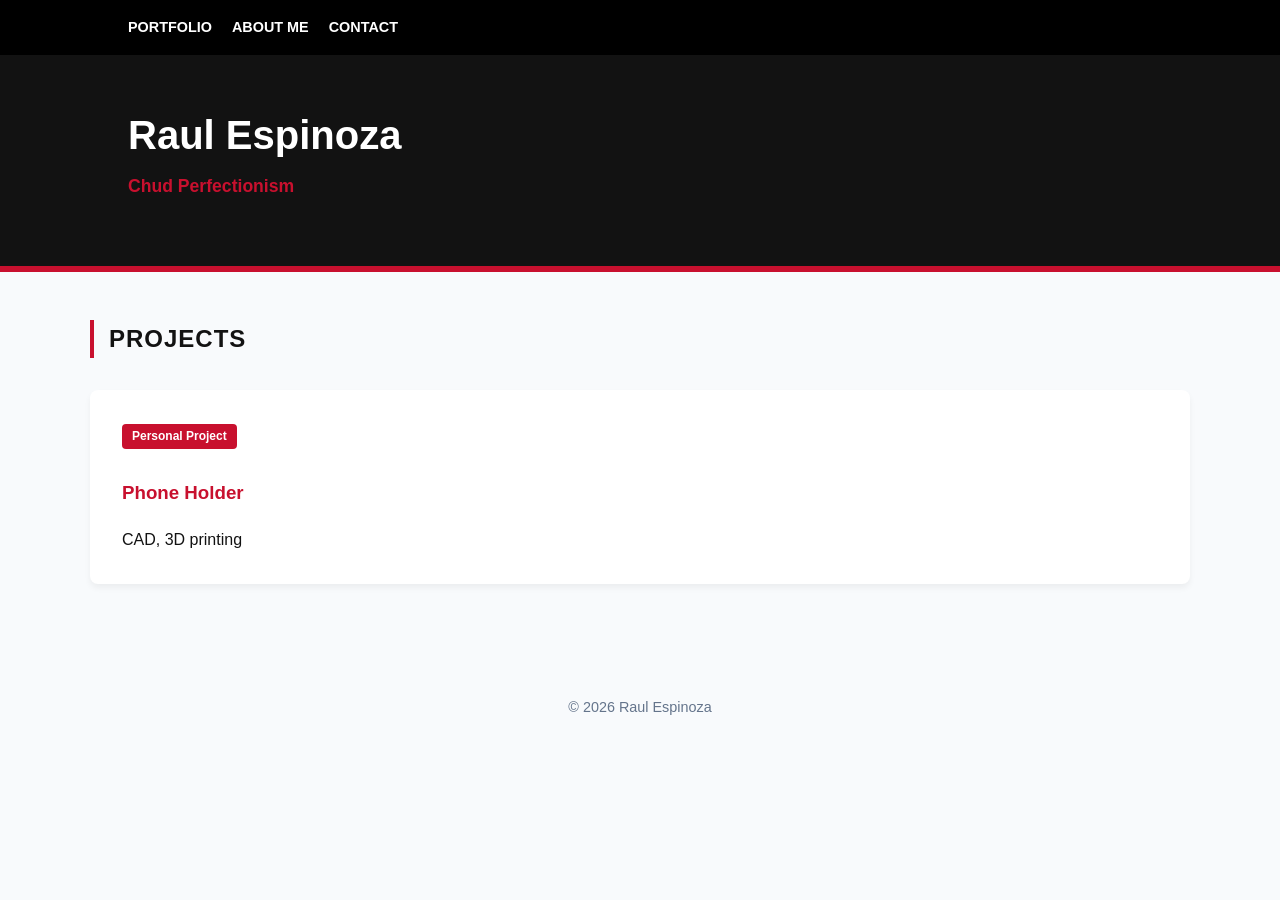
<file: index.html>
<!DOCTYPE html>
<html lang="en">
<head>
    <meta charset="UTF-8">
    <meta name="viewport" content="width=device-width, initial-scale=1.0">
    <title>Portfolio | Raul Espinoza</title>
    <link rel="stylesheet" href="style.css">
</head>
<body>

<nav>
    <a href="index.html">Portfolio</a>
    <a href="about.html">About Me</a>
    <a href="contact.html">Contact</a>
</nav>

<header>
    <h1>Raul Espinoza</h1>
    <p class="tagline">Chud Perfectionism</p>
</header>

<div class="container">
    <h2>Projects</h2>
    <div class="project-grid">
        <div class="card">
            <span class="tag">Personal Project</span>
            <h3><a href="phoneholder.html">Phone Holder</a></h3>
            <div class="tools">CAD, 3D printing</div>
        </div>
    </div>
</div>

<footer>&copy; 2026 Raul Espinoza</footer>

</body>
</html>
</file>
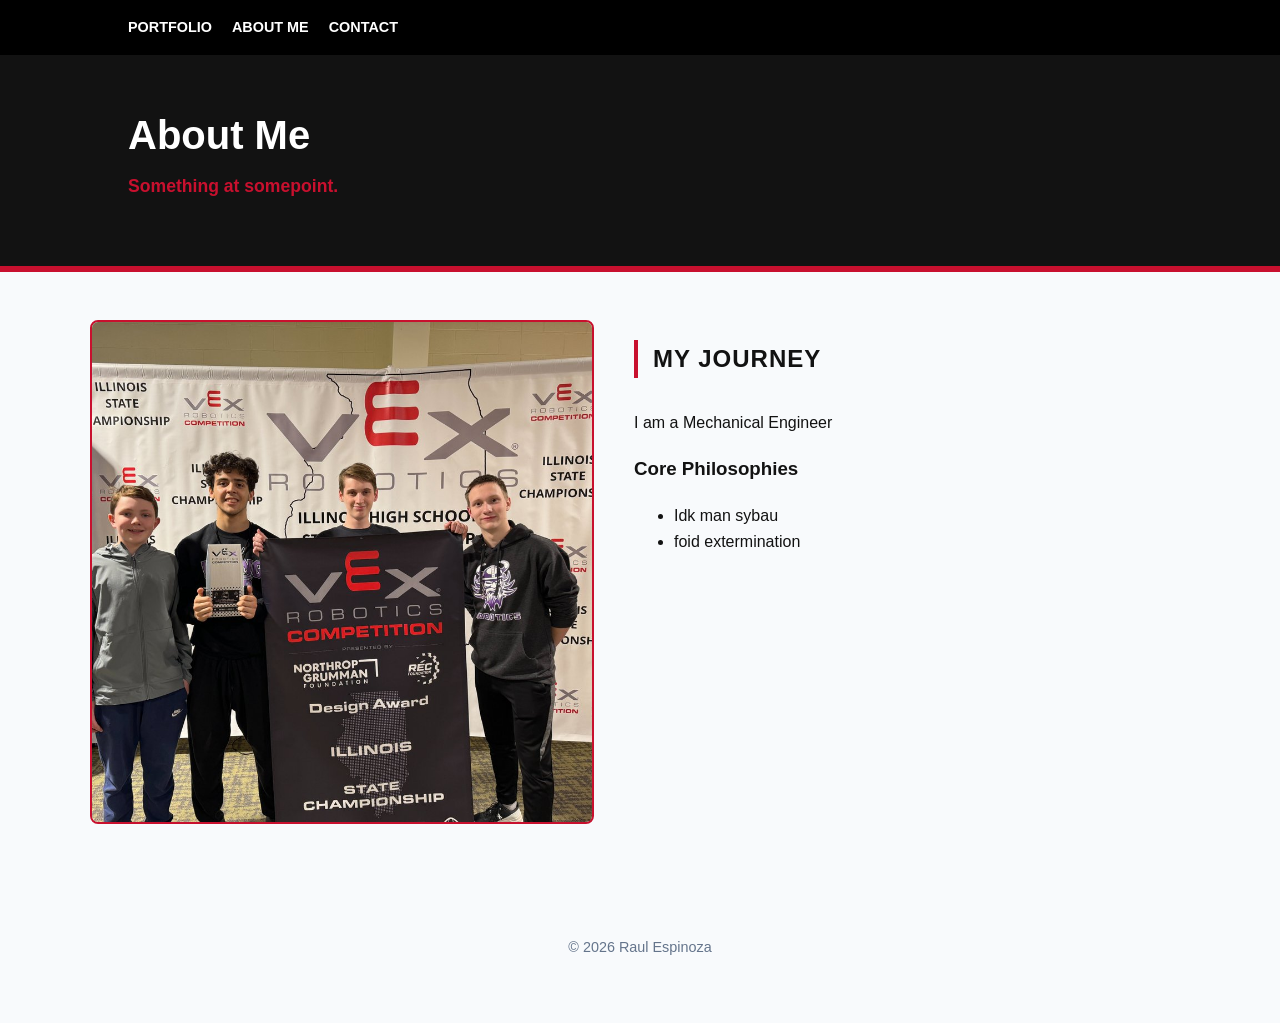
<file: about.html>
<!DOCTYPE html>
<html lang="en">
<head>
    <meta charset="UTF-8">
    <meta name="viewport" content="width=device-width, initial-scale=1.0">
    <title>About Me | Raul Espinoza</title>
    <link rel="stylesheet" href="style.css">
</head>
<body>

<nav>
    <a href="index.html">Portfolio</a>
    <a href="about.html">About Me</a>
    <a href="contact.html">Contact</a>
</nav>

<header>
    <h1>About Me</h1>
    <p class="tagline">Something at somepoint.</p>
</header>

<div class="container">
    <div class="about-wrapper">
        <div class="profile-image-area">
            <img src="src/GGS.jpg" alt="Raul Espinoza Profile">
        </div>

        <div class="about-content">
            <h2>My Journey</h2>
            <p>I am a Mechanical Engineer</p>
            
            <h3>Core Philosophies</h3>
            <ul>
                <li>Idk man sybau</li>
                <li>foid extermination</li>
            </ul>
        </div>
    </div>
</div>

<footer>&copy; 2026 Raul Espinoza</footer>

</body>
</html>
</file>
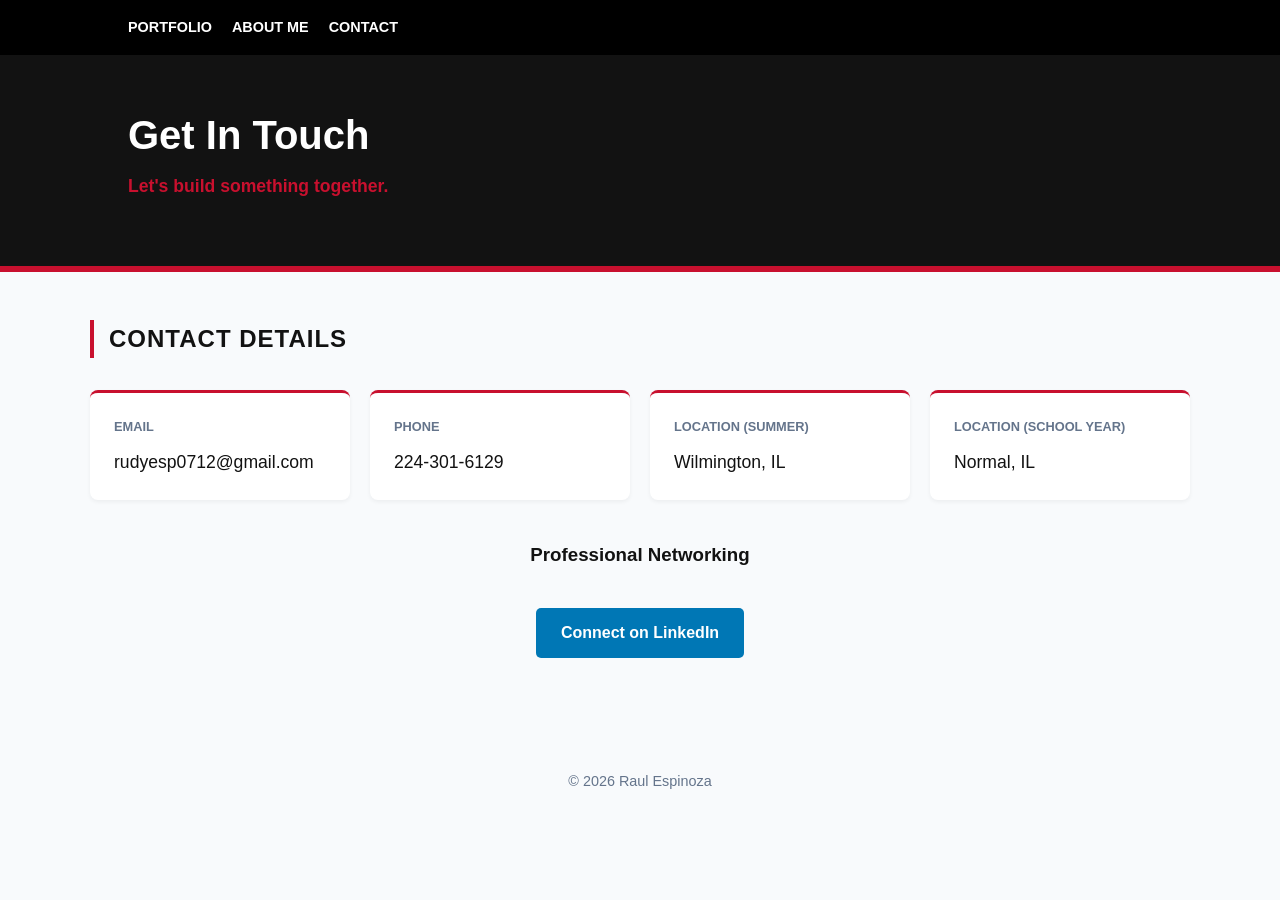
<file: contact.html>
<!DOCTYPE html>
<html lang="en">
<head>
    <meta charset="UTF-8">
    <meta name="viewport" content="width=device-width, initial-scale=1.0">
    <title>Contact | Raul Espinoza</title>
    <link rel="stylesheet" href="style.css">
</head>
<body>

<nav>
    <a href="index.html">Portfolio</a>
    <a href="about.html">About Me</a>
    <a href="contact.html">Contact</a>
</nav>

<header>
    <h1>Get In Touch</h1>
    <p class="tagline">Let's build something together.</p>
</header>

<div class="container">
    <h2>Contact Details</h2>
    
    <div class="contact-grid">
        <div class="contact-card">
            <h4>Email</h4>
            <p><a href="mailto:rudyesp0712@gmail.com" style="color: inherit; text-decoration: none;">rudyesp0712@gmail.com</a></p>
        </div>

        <div class="contact-card">
            <h4>Phone</h4>
            <p>224-301-6129</p>
        </div>

        <div class="contact-card">
            <h4>Location (Summer)</h4>
            <p>Wilmington, IL</p>
        </div>

        <div class="contact-card">
            <h4>Location (School Year)</h4>
            <p>Normal, IL</p>
        </div>
    </div>

    <div style="margin-top: 40px; text-align: center;">
        <h3>Professional Networking</h3>
        <a href="https://www.linkedin.com/in/raul-espinoza-18a811285" class="btn-linkedin" target="_blank">Connect on LinkedIn</a>
    </div>
</div>

<footer>&copy; 2026 Raul Espinoza</footer>

</body>
</html>
</file>
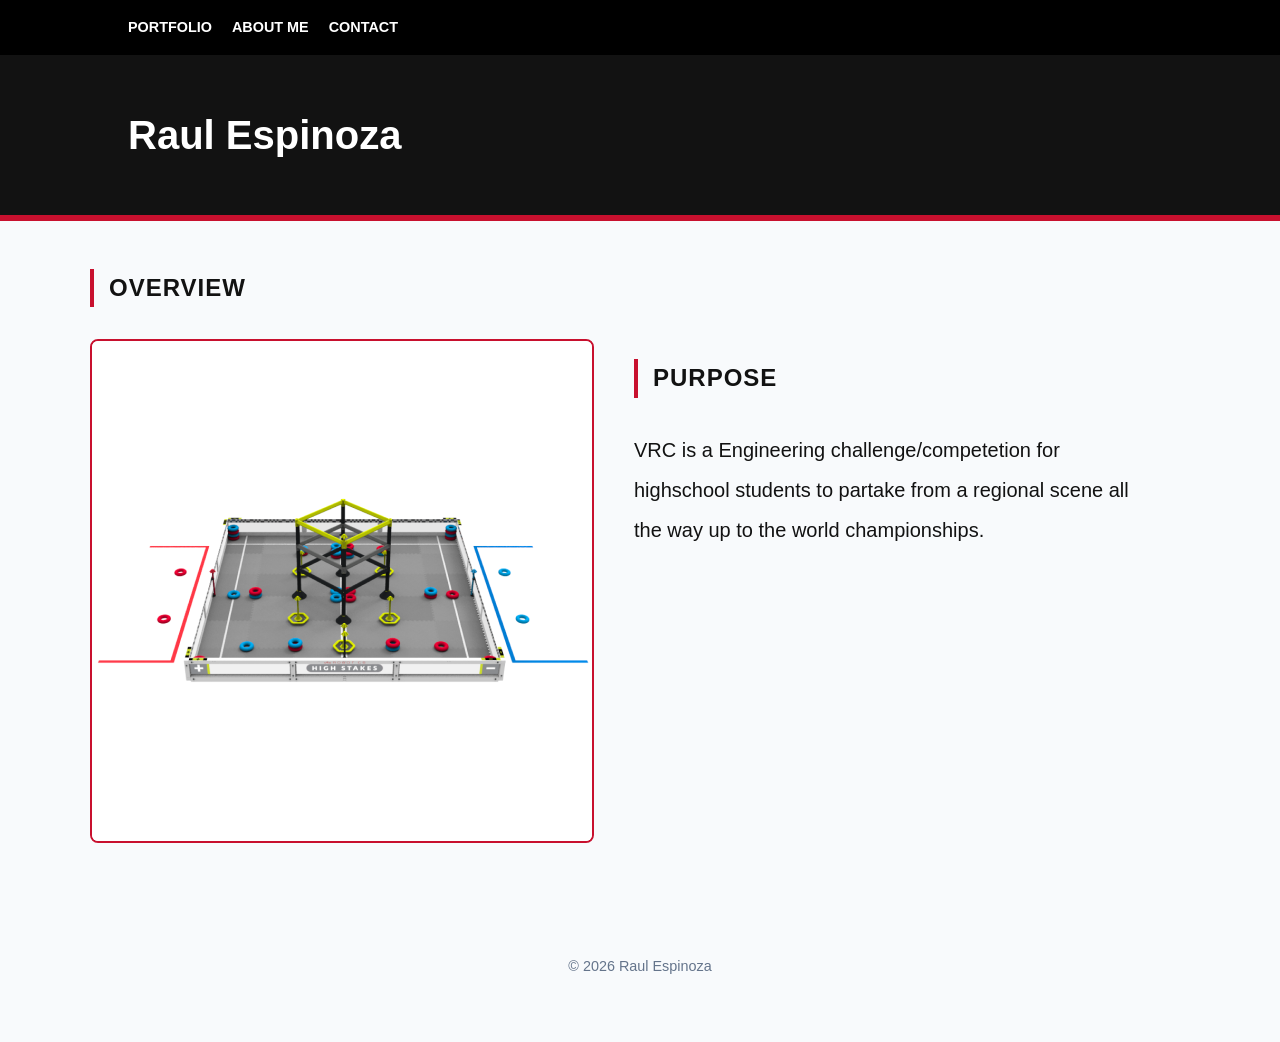
<file: highstakes.html>
<!DOCTYPE html>
<html lang="en">
<head>
    <meta charset="UTF-8">
    <meta name="viewport" content="width=device-width, initial-scale=1.0">
    <title>VRC Highstakes | Raul Espinoza</title>
    <link rel="stylesheet" href="style.css">
</head>
<body>

<nav>
    <a href="index.html">Portfolio</a>
    <a href="about.html">About Me</a>
    <a href="contact.html">Contact</a>
</nav>

<header>
    <h1>Raul Espinoza</h1>
    
</header>

<div class="container">
    <h2>Overview</h2>
    <div class="highstakes-wrapper">

        <div class="robot-pic-area">
            <img src="src/VexHighstakes.png">
        </div>

        <div class="highstakes-text">
            <h2>Purpose</h2>
            <p>VRC is a Engineering challenge/competetion for highschool students to partake from a regional scene all the way up to the world championships.</p>

        </div>

    </div>
    
</div>

<footer>&copy; 2026 Raul Espinoza</footer>

</body>
</html>
</file>
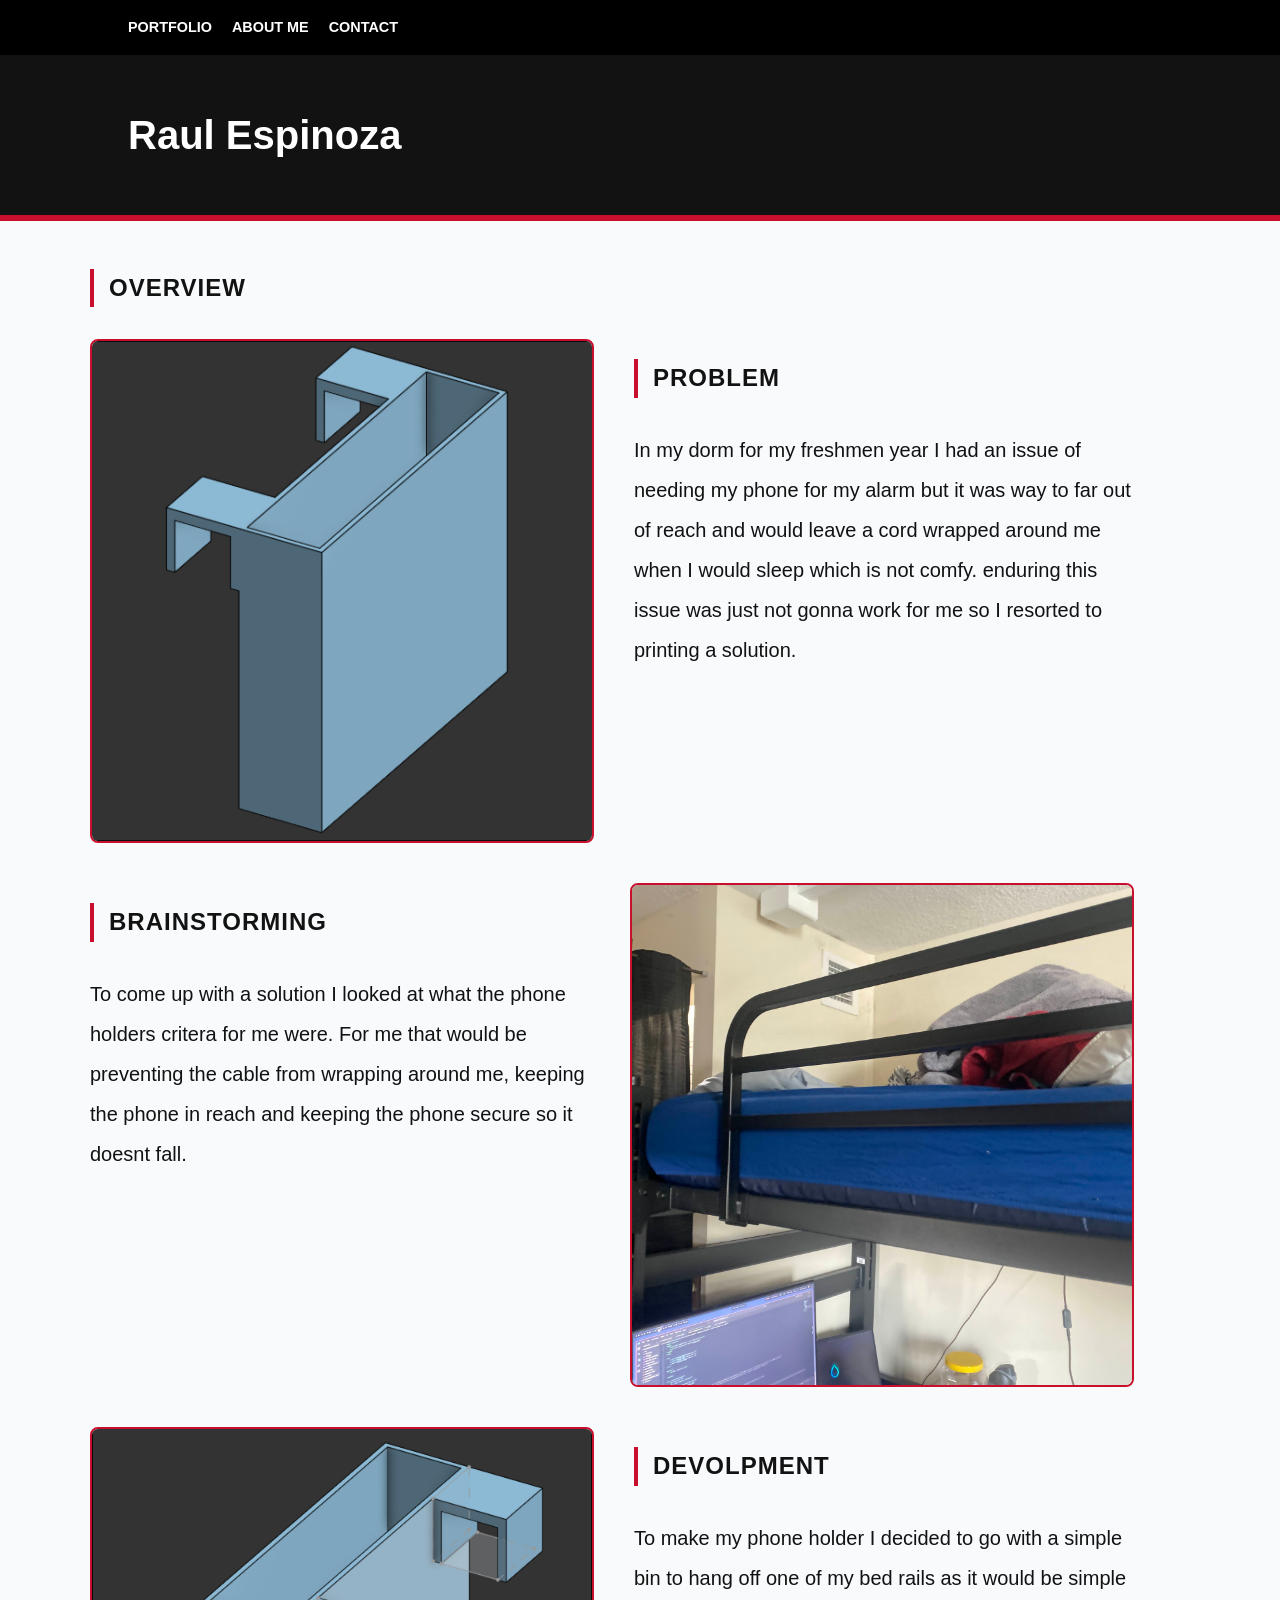
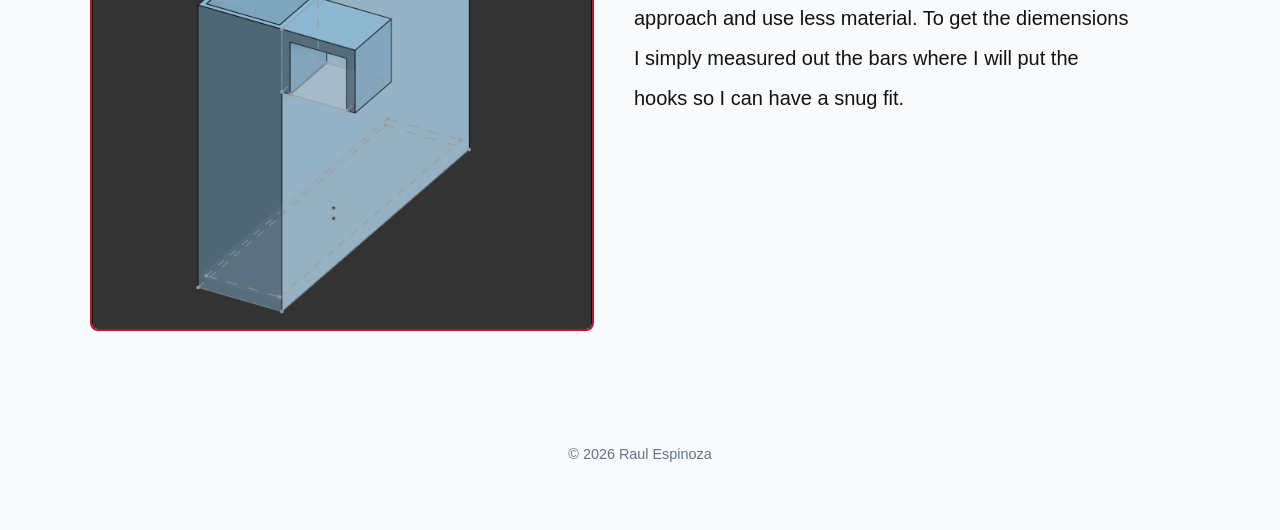
<file: phoneholder.html>
<!DOCTYPE html>
<html lang="en">
<head>
    <meta charset="UTF-8">
    <meta name="viewport" content="width=device-width, initial-scale=1.0">
    <title>VRC Highstakes | Raul Espinoza</title>
    <link rel="stylesheet" href="style.css">
</head>
<body>

<nav>
    <a href="index.html">Portfolio</a>
    <a href="about.html">About Me</a>
    <a href="contact.html">Contact</a>
</nav>

<header>
    <h1>Raul Espinoza</h1>
    
</header>

<div class="container">
    <h2>Overview</h2>
    <div class="general-wrapper">

        <div class="general-pic-area">
            <img src="src/Cad1.png">
        </div>

        <div class="general-text">
            <h2>Problem</h2>
            <p>In my dorm for my freshmen year I had an issue of needing my phone for my alarm but it was way to far out of reach and would leave a cord wrapped around me 
                when I would sleep which is not comfy. enduring this issue was just not gonna work for me so I resorted to printing a solution.</p>

        </div>

        <div class="general-text"> 
            <h2>Brainstorming</h2>
            <p>To come up with a solution I looked at what the phone holders critera for me were. For me that would be preventing the cable 
                from wrapping around me, keeping the phone in reach and keeping the phone secure so it doesnt fall.
            </p>

        </div>

        <div class="general-pic-area">
            <img src="src/Bed.png"  alt="">
        </div>

        <div class="general-pic-area">
            <img src="src/Cad2.png" alt="">
        </div>

        <div class="general-text">

            <h2>Devolpment</h2>

            <p>To make my phone holder I decided to go with a simple bin to hang off one of my bed rails as it would be simple 
                approach and use less material. To get the diemensions I simply measured out the bars where I will put the 
                hooks so I can have a snug fit.</p>

        </div>

    </div>
    
</div>

<footer>&copy; 2026 Raul Espinoza</footer>

</body>
</html>
</file>
<file: style.css>
/* --- Root Variables --- */
:root {
    --primary: #c8102e;    /* Engineering Red */
    --primary-hover: #a00d25;
    --dark: #121212;
    --light: #f8fafc;
    --white: #ffffff;
    --text-muted: #64748b;
}

/* --- Base Styles --- */
body {
    font-family: 'Segoe UI', Arial, sans-serif;
    line-height: 1.6;
    margin: 0;
    background-color: var(--light);
    color: var(--dark);
}

/* --- Navigation --- */
nav {
    background: #000;
    padding: 1rem 10%;
    display: flex;
    gap: 20px;
}

nav a {
    color: white;
    text-decoration: none;
    font-weight: bold;
    font-size: 0.9rem;
    text-transform: uppercase;
    transition: color 0.2s;
}

nav a:hover {
    color: var(--primary);
}

/* --- Header Section --- */
header {
    background: var(--dark);
    color: white;
    padding: 3rem 10%;
    border-bottom: 6px solid var(--primary);
}

header h1 {
    margin: 0;
    font-size: 2.5rem;
}

.tagline {
    color: var(--primary);
    font-weight: bold;
    margin-top: 5px;
    font-size: 1.1rem;
}

/* --- Main Layout --- */
.container {
    max-width: 1100px;
    margin: 3rem auto;
    padding: 0 20px;
}

h2 {
    text-transform: uppercase;
    letter-spacing: 1px;
    border-left: 4px solid var(--primary);
    padding-left: 15px;
    margin-bottom: 2rem;
}

/* --- Contact Page Specifics --- */
.contact-grid {
    display: grid;
    grid-template-columns: repeat(auto-fit, minmax(250px, 1fr));
    gap: 20px;
}

.card h3 a {
    color: var(--primary); 
    text-decoration: none;  
    transition: color 0.2s;
}

.card h3 a:hover {
    color: var(--primary-hover); 
    text-decoration: underline;  
}

.contact-card {
    background: var(--white);
    padding: 1.5rem;
    border-radius: 8px;
    box-shadow: 0 2px 4px rgba(0,0,0,0.05);
    border-top: 3px solid var(--primary);
}

.contact-card h4 {
    margin: 0 0 10px 0;
    color: var(--text-muted);
    text-transform: uppercase;
    font-size: 0.8rem;
}

.contact-card p {
    margin: 0;
    font-size: 1.1rem;
    font-weight: 500;
}

.btn-linkedin {
    display: inline-block;
    background: #0077b5; /* LinkedIn Blue */
    color: white;
    padding: 12px 25px;
    text-decoration: none;
    border-radius: 5px;
    font-weight: bold;
    margin-top: 20px;
    transition: opacity 0.2s;
}

.btn-linkedin:hover {
    opacity: 0.9;
}

/* --- About & Project Styles --- */
.about-wrapper { display: flex; flex-wrap: wrap; gap: 40px; align-items: flex-start; }
.profile-image-area { width: 500px; height: 500px; background: #ddd; border-radius: 8px; overflow: hidden; border: 2px solid var(--primary); flex-shrink: 0; }
.profile-image-area img { width: 100%; height: 100%; object-fit: cover; }
.about-content { flex: 1; min-width: 300px; }
.project-grid { display: grid; grid-template-columns: repeat(auto-fit, minmax(300px, 1fr)); gap: 25px; }
.card { background: var(--white); padding: 2rem; border-radius: 8px; box-shadow: 0 4px 6px rgba(0,0,0,0.05); }
.tag { font-size: 0.75rem; font-weight: bold; color: var(--white); background: var(--primary); padding: 3px 10px; border-radius: 4px; display: inline-block; margin-bottom: 10px; }
footer { text-align: center; padding: 4rem 0; color: var(--text-muted); font-size: 0.9rem; }



/* --- highstakes styles --- */

.highstakes-wrapper { display: flex; flex-wrap: wrap; gap: 40px; align-items: flex-start; }
.robot-pic-area { width: 500px; height: 500px; background: #ddd; border-radius: 8px; overflow: hidden; border: 2px solid var(--primary); flex-shrink: 0; }
.robot-pic-area img{ width: 100%; height: 100%; object-fit: cover; }
.highstakes-text {  width: 500px; height: 500px; flex-shrink: 0;}
.highstakes-text p{font-size: 20px; line-height: 40px;}

.general-wrapper { display: flex; flex-wrap: wrap; gap: 40px; align-items: flex-start; }
.general-pic-area { width: 500px; height: 500px; background: #ddd; border-radius: 8px; overflow: hidden; border: 2px solid var(--primary); flex-shrink: 0; }
.general-pic-area img{ width: 100%; height: 100%; object-fit: cover; }
.general-text {  width: 500px; height: 500px; flex-shrink: 0;}
.general-text p{font-size: 20px; line-height: 40px;}


/* --- Mobile Responsiveness --- */

/* This triggers for screens smaller than 768px (Tablets and Phones) */
@media (max-width: 768px) {
    
    /* 1. Adjust Navigation for fingers */
    nav {
        flex-direction: column; /* Stacks links vertically */
        align-items: center;
        padding: 1rem 5%;
    }

    /* 2. Shrink Header Text */
    header {
        padding: 2rem 5%;
        text-align: center;
    }

    header h1 {
        font-size: 1.8rem;
    }

    /* 3. Stack the About Me section */
    .about-wrapper {
        flex-direction: column; /* Stacks image on top of text */
        align-items: center;
        gap: 20px;
    }

    /* 4. Make the Profile Image Responsive */
    .profile-image-area {
        width: 100%;       /* Takes full width of phone */
        max-width: 350px;  /* Stops it from getting too huge on small tablets */
        height: auto;      /* Maintains aspect ratio */
        aspect-ratio: 1 / 1; /* Keeps it a perfect square */
    }

    .robot-image-area {
        width: 100%;       /* Takes full width of phone */
        max-width: 350px;  /* Stops it from getting too huge on small tablets */
        height: auto;      /* Maintains aspect ratio */
        aspect-ratio: 1 / 1; /* Keeps it a perfect square */
    }

    .highstakes-wrapper {
        flex-direction: column; 
        align-items: center;
        gap: 20px;
    }

    /* 5. Adjust Containers */
    .container {
        margin: 1.5rem auto;
        padding: 0 15px;
    }

    /* 6. Stack Contact Cards in 1 column */
    .contact-grid {
        grid-template-columns: 1fr;
    }

    .profile-image-area {
        width: 80%;           /* Takes up 80% of the screen width instead of 100% */
        max-width: 300px;     /* Limits the size so it's not overwhelming on mobile */
        height: auto;         /* Allows height to adjust */
        aspect-ratio: 1 / 1;  /* Keeps it a perfect square */
        margin: 0 auto;       /* Centers the image on the phone screen */
        border: 2px solid var(--primary);
    }

    .about-wrapper {
        flex-direction: column;
        align-items: center;
        text-align: center;   /* Centers your bio text to match the centered image */
    }
}
</file>
